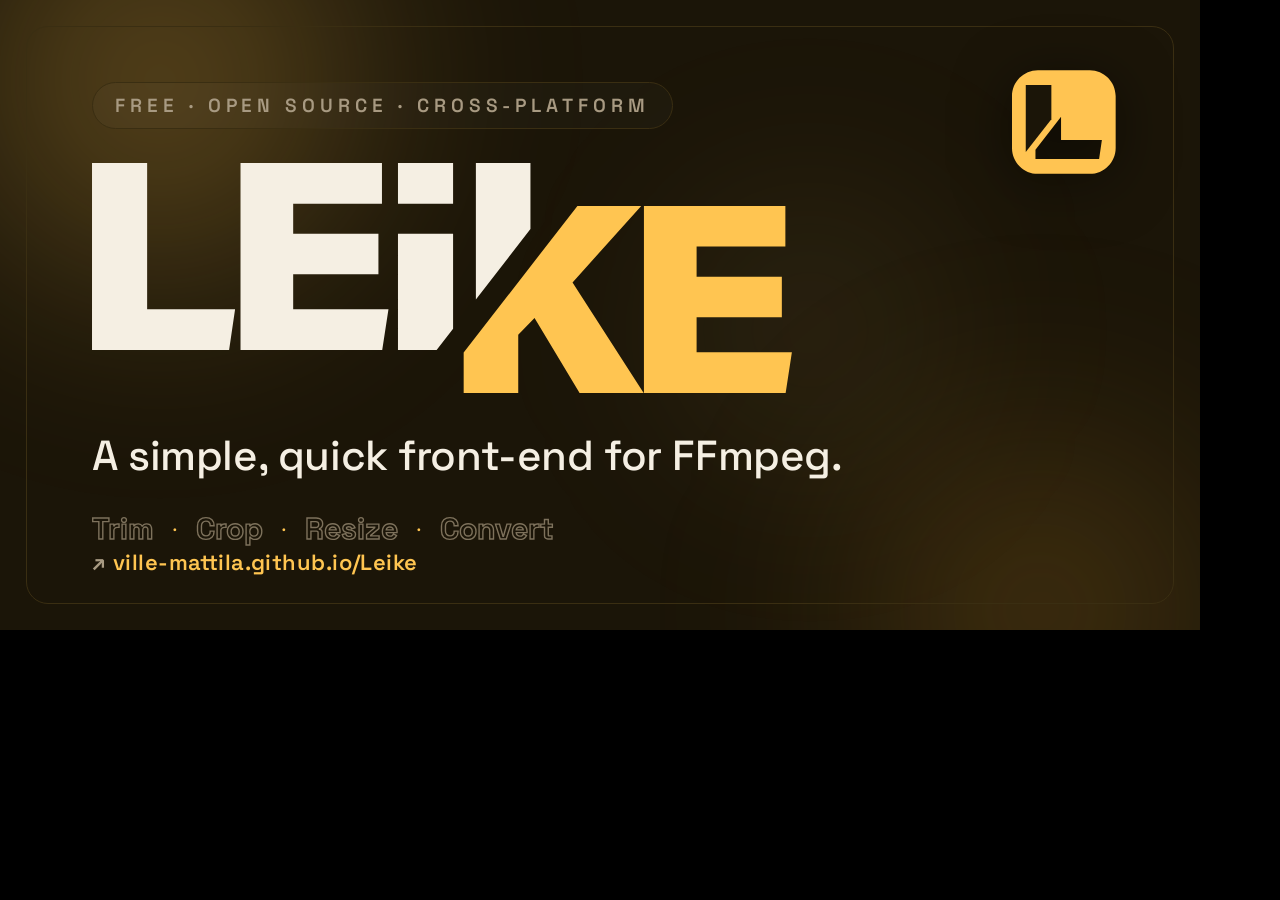
<file: site/og.html>
<!DOCTYPE html>
<html lang="en">
<head>
  <meta charset="UTF-8" />
  <title>Leike — OG image</title>
  <link rel="preconnect" href="https://fonts.googleapis.com" />
  <link rel="preconnect" href="https://fonts.gstatic.com" crossorigin />
  <link href="https://fonts.googleapis.com/css2?family=Space+Grotesk:wght@400;500;600;700&family=Inter:wght@400;500&display=swap" rel="stylesheet" />
  <style>
    :root {
      --gold: #FFC551; --gold-deep: #D99A2E; --bg: #1B1508;
      --text: #F5EFE3; --muted: #A89A82; --muted-2: #7E725C; --border: #3A2E12;
    }
    * { margin: 0; padding: 0; box-sizing: border-box; }
    html, body { background: #000; }
    .og {
      position: relative; width: 1200px; height: 630px; overflow: hidden;
      background: var(--bg); color: var(--text); font-family: "Inter", sans-serif;
      display: flex; flex-direction: column; justify-content: center;
    }
    /* glows */
    .glow { position: absolute; border-radius: 50%; filter: blur(90px); pointer-events: none; }
    .g1 { width: 640px; height: 640px; top: -240px; left: -160px;
      background: radial-gradient(circle, rgba(255,197,81,0.34), transparent 65%); }
    .g2 { width: 560px; height: 560px; bottom: -260px; right: -120px;
      background: radial-gradient(circle, rgba(217,154,46,0.26), transparent 65%); }
    .g3 { width: 420px; height: 420px; top: 120px; right: 180px;
      background: radial-gradient(circle, rgba(255,213,128,0.12), transparent 65%); }
    /* corner ring accents (filmstrip nod) */
    .frame { position: absolute; inset: 26px; border: 1px solid var(--border);
      border-radius: 22px; pointer-events: none; }

    .icon { position: absolute; top: 70px; right: 84px; width: 104px; height: 104px;
      filter: drop-shadow(0 10px 28px rgba(0,0,0,0.5)); z-index: 3; }

    .pad { position: relative; z-index: 2; padding: 0 92px; }

    .pill {
      display: inline-block; font-family: "Space Grotesk", sans-serif; font-weight: 600;
      font-size: 19px; letter-spacing: 0.26em; text-transform: uppercase; color: var(--muted);
      padding: 10px 22px; border: 1px solid var(--border); border-radius: 999px;
      background: rgba(255,255,255,0.02); margin-bottom: 34px;
    }
    .wm { width: 700px; height: auto; display: block; margin-bottom: 36px; }
    .wm svg { width: 100%; height: auto; overflow: visible; }
    .wm-gold { fill: var(--gold); }
    .wm-cream { fill: var(--text); }

    .tag { font-family: "Space Grotesk", sans-serif; font-weight: 500;
      font-size: 42px; line-height: 1.1; margin-bottom: 30px; letter-spacing: -0.01em; }

    .verbs { display: flex; align-items: center; gap: 18px; }
    .verbs span { font-family: "Space Grotesk", sans-serif; font-weight: 700; font-size: 30px;
      color: transparent; -webkit-text-stroke: 1.4px var(--muted-2); }
    .verbs i { color: var(--gold); font-style: normal; font-size: 22px; }

    .url { position: absolute; bottom: 54px; left: 92px; z-index: 2;
      font-family: "Space Grotesk", sans-serif; font-weight: 600; font-size: 22px;
      letter-spacing: 0.02em; color: var(--gold); }
    .url::before { content: "↗  "; color: var(--muted); }
  </style>
</head>
<body>
  <div class="og" id="og">
    <span class="glow g1"></span>
    <span class="glow g2"></span>
    <span class="glow g3"></span>
    <span class="frame"></span>

    <img class="icon" src="assets/leike-icon.svg" alt="" />

    <div class="pad">
      <div class="pill">Free · Open source · Cross-platform</div>
      <div class="wm">
        <svg viewBox="0 0 931 306" xmlns="http://www.w3.org/2000/svg" aria-label="Leike">
          <g transform="matrix(1,0,0,1,-371.875979,0)">
            <g transform="matrix(1.005858,0,0,1.042885,371.875979,0)">
              <g transform="matrix(0.994176,0,0,0.958879,5.390052,11.958382)">
                <path class="wm-gold" d="M640.204,44.59L725.055,44.59L633.701,146.415L728.305,293.376L643.089,293.376L583.15,193.717L561.485,216.104L561.485,293.376L488.907,293.376L488.907,239.644L640.204,44.59ZM912.097,138.832L912.097,192.634L798.716,192.634L798.716,239.213L925.457,239.213L917.152,293.376L728.666,293.376L728.666,44.59L916.791,44.59L916.791,98.752L798.716,98.752L798.716,138.832L912.097,138.832Z"/>
              </g>
              <g transform="matrix(1.039704,0,0,1.002791,-127.748184,-352.266057)">
                <path class="wm-cream" d="M511.991,403.076L511.991,351.286L582.081,351.286L582.081,403.076L511.991,403.076ZM582.081,441.402L582.081,562.184L561.143,589.178L511.991,589.178L511.991,441.402L582.081,441.402ZM611.084,524.794L611.084,351.286L680.483,351.286L680.483,435.323L611.084,524.794ZM122.87,589.178L122.87,351.286L192.96,351.286L192.96,537.387L304.828,537.387L297.232,589.178L122.87,589.178ZM487.131,441.402L487.131,492.847L378.716,492.847L378.716,537.387L499.906,537.387L491.965,589.178L311.733,589.178L311.733,351.286L491.62,351.286L491.62,403.076L378.716,403.076L378.716,441.402L487.131,441.402Z"/>
              </g>
            </g>
          </g>
        </svg>
      </div>
      <div class="tag">A simple, quick front-end for FFmpeg.</div>
      <div class="verbs">
        <span>Trim</span><i>·</i><span>Crop</span><i>·</i><span>Resize</span><i>·</i><span>Convert</span>
      </div>
    </div>

    <div class="url">ville-mattila.github.io/Leike</div>
  </div>
</body>
</html>
</file>
